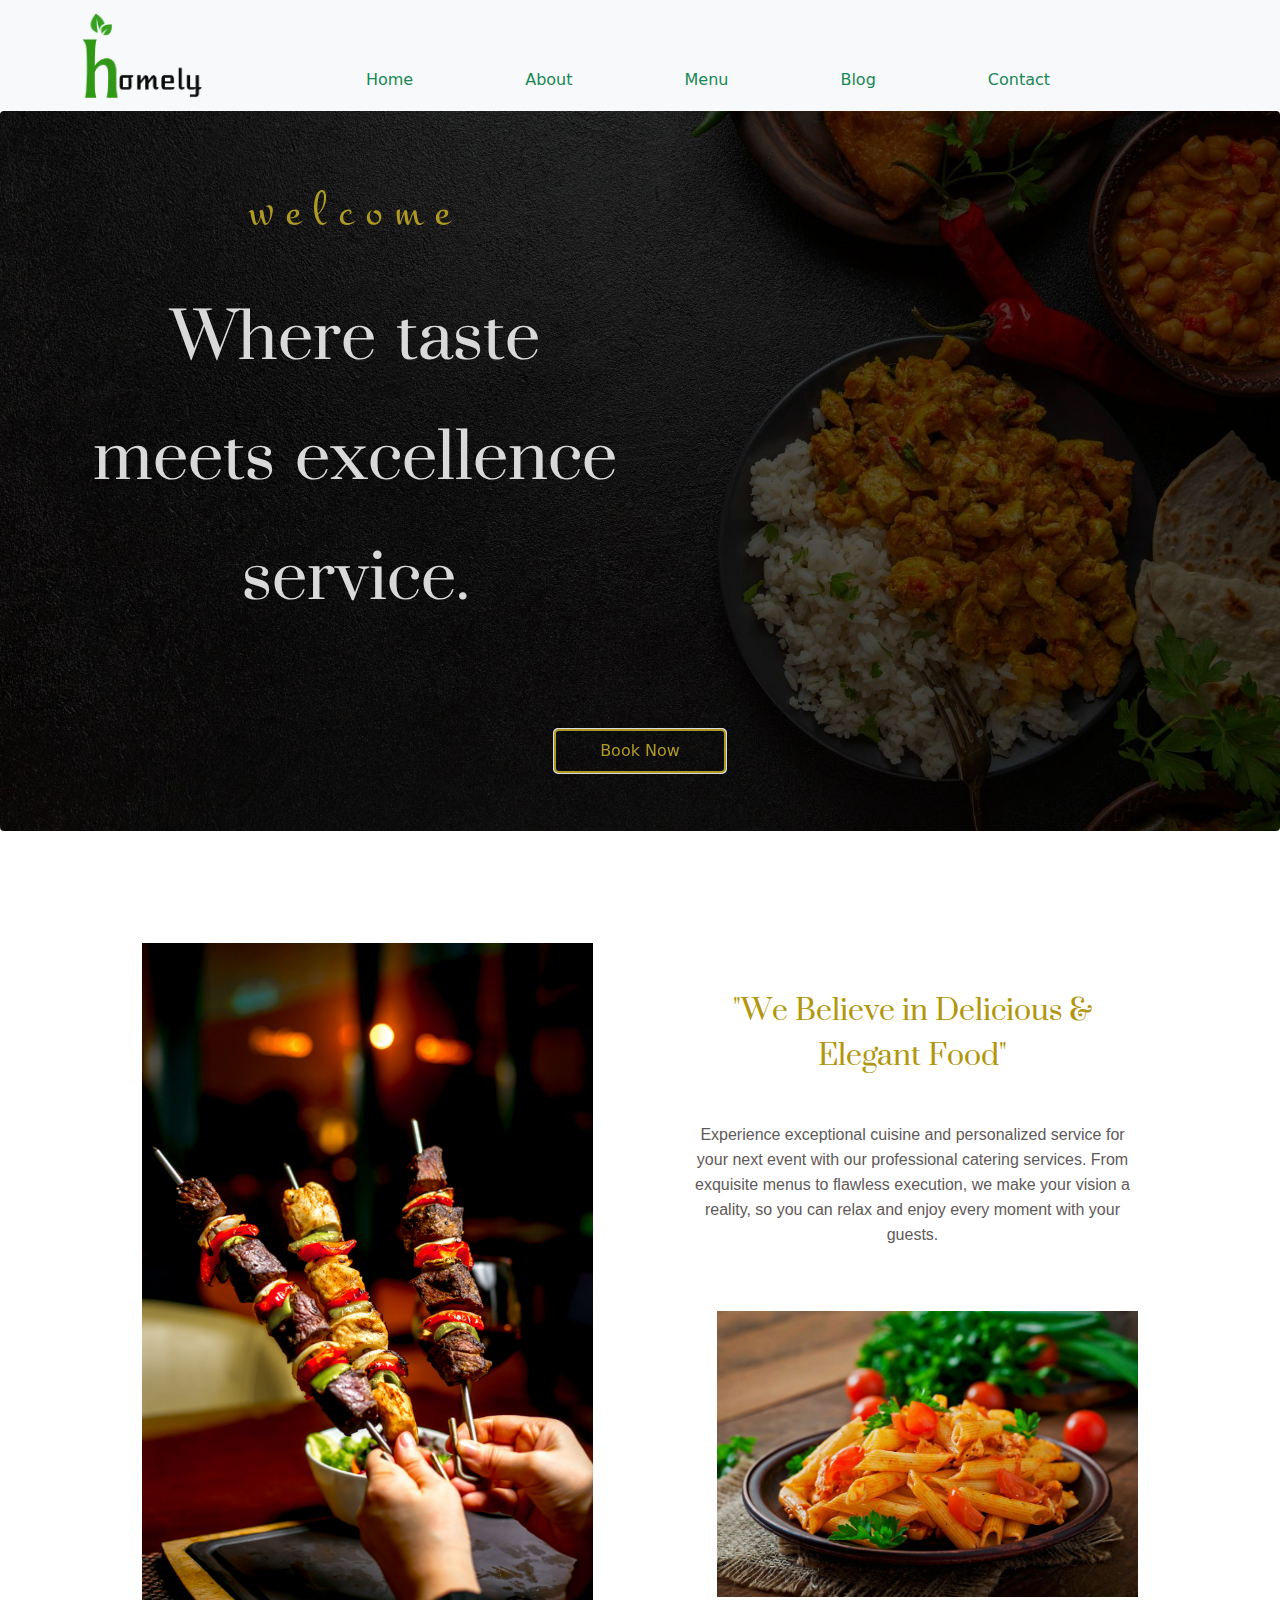
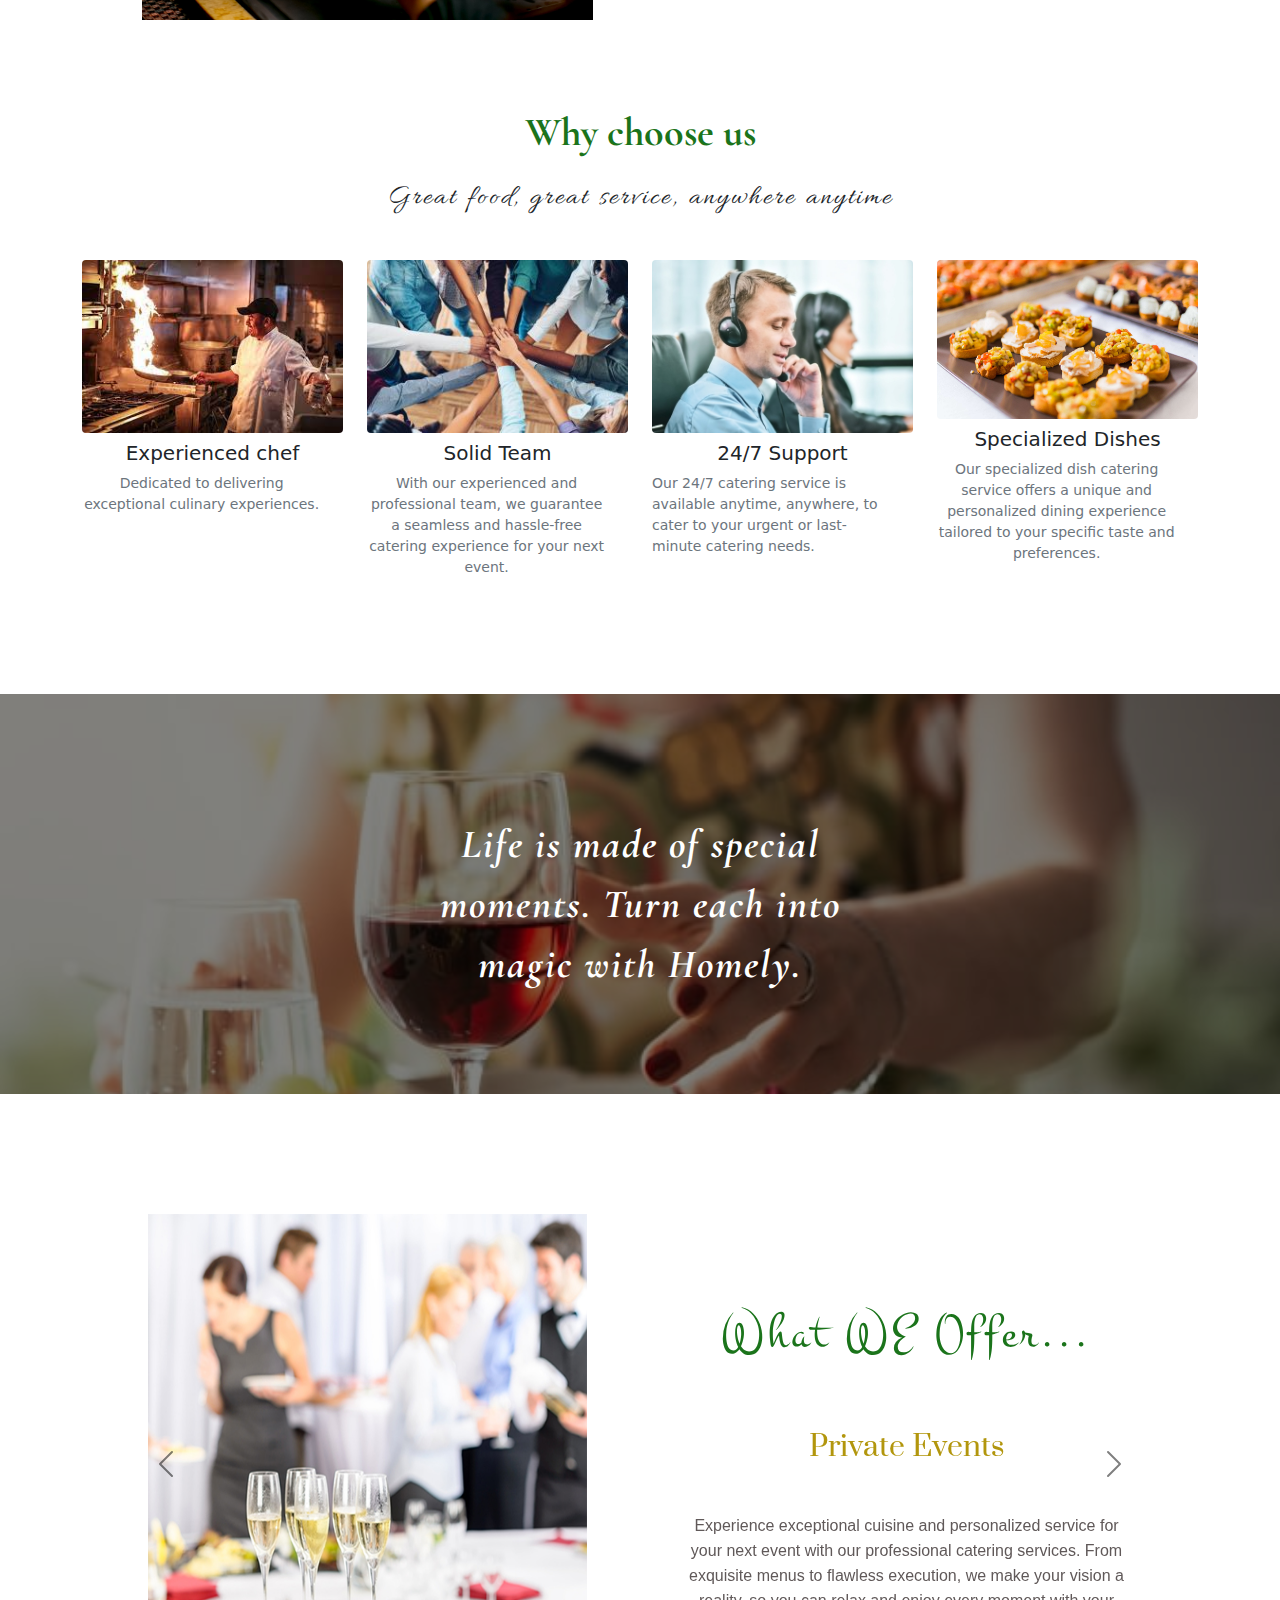
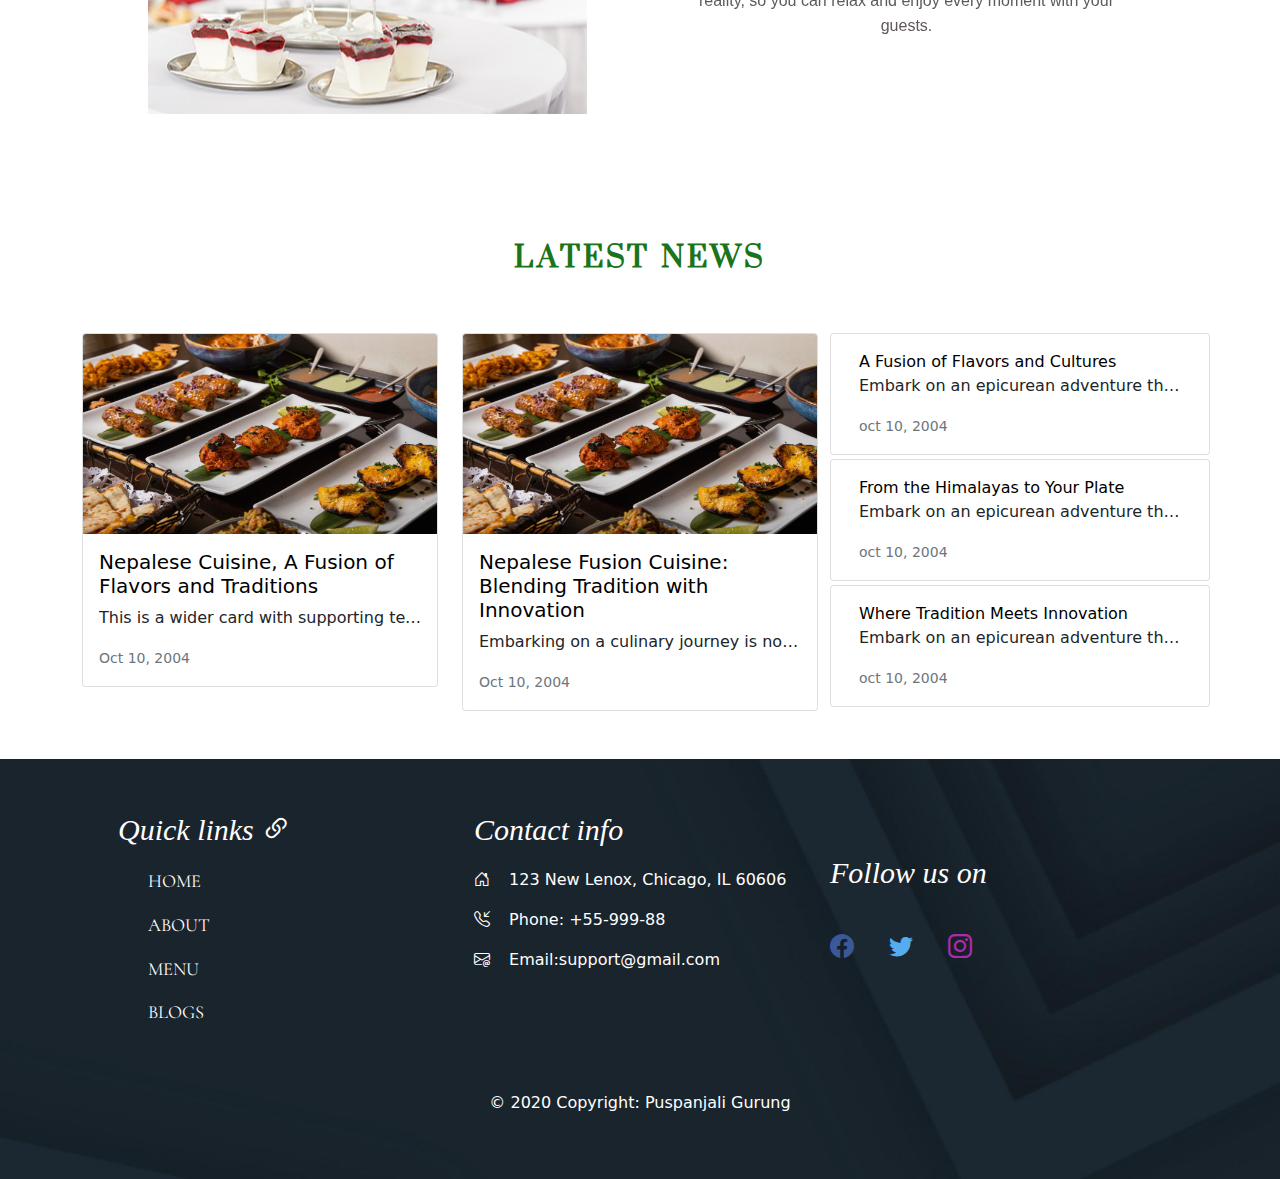
<file: index.html>
<!doctype html>
<html lang="en">

<head>
  <meta charset="utf-8">
  <meta name="viewport" content="width=device-width, initial-scale=1">
  <link rel="stylesheet" href="bootstrap/css/bootstrap.css">
  <link rel="stylesheet" href="https://cdn.jsdelivr.net/npm/bootstrap-icons@1.10.3/font/bootstrap-icons.css">
  <link rel="preconnect" href="https://fonts.googleapis.com">
  <link
    href="https://fonts.googleapis.com/css2?family=Allura&family=Cormorant+Garamond:ital,wght@0,700;1,700&display=swap"
    rel="stylesheet">
  <link href="https://fonts.googleapis.com/css2?family=Satisfy&display=swap" rel="stylesheet">

  <link rel="stylesheet" href="style.css" type="text/css">

  <title>Project cat</title>
</head>

<body>
  <!-- navbra start -->
  <nav class="navbar navbar-light bg-light sticky-top navbar-expand-lg justify-content-center">
    <div class="container ">
      <a class="navbar-brand" href="#">
        <img src="img\logo.png" alt="" width="120">
      </a>
      <button class="navbar-toggler" type="button" data-bs-toggle="collapse" data-bs-target="#navcontent"
        aria-controls="navbarSupportedContent" aria-expanded="false" aria-label="Toggle navigation">
        <span class="navbar-toggler-icon"></span>
      </button>
      <div class="collapse navbar-collapse  justify-content-center mt-5" id="navcontent">
        <ul class="navbar-nav">
          <li class="nav-item px-5 ">
            <a class="nav-link active text-success" aria-current="page" href="index.html">Home</a>
          </li>
          <li class="nav-item px-5">
            <a class="nav-link text-success" href="about.html">About</a>
          </li>
          <li class="nav-item px-5">
            <a class="nav-link text-success" href="menu.html">Menu</a>
          </li>
          <li class="nav-item px-5">
            <a class="nav-link text-success" href="blog.html">Blog</a>
          </li>
          <li class="nav-item px-5">
            <a class="nav-link text-success" href="#">Contact</a>
          </li>
        </ul>
      </div>
    </div>
  </nav>
  <!-- navbar end -->

  <div class="bg-image p-5 text-center shadow-1-strong rounded mb-3 text-white" style="background-image: url('./img/indexbg.jpeg');height: 80vh;width:100%;
  background-repeat:no-repeat;background-position: center;background-size: cover;filter: brightness(85%);background-attachment: fixed;
">
    <div class="container">
      <div class="row index-bg pt-3  ">
        <div class="col-md-6 ">
          welcome
        </div>
      </div>
      <div class="row sub-index-bg mt-4  ">
        <div class="col-md-6 col-sm-12 ">
          Where taste meets excellence service.
        </div>
      </div>
      <div class="row button  ">
        <div class="col ">
          <a class="btn button index-bnt " href="#" role="button">Book Now</a>
        </div>
      </div>
    </div>
  </div>

  <br>
  <br>

  <div class="container py-4">
    <div class="row justify-content-center align-items-center  py-4  text-center">
      <img class=" col-md-5 img-fluid " src="img/index5.jpg" alt="cakeimg">

      <div class="col-md-5 cake-pads ">
        <p class="cake-title">"We Believe in Delicious & Elegant Food"</p>
        <p class="cake-sub-title">Experience exceptional cuisine and personalized service for your next event with our
          professional catering services.
          From exquisite menus to flawless execution, we make your vision a reality,
          so you can relax and enjoy every moment with your guests.</p>
        <img class=" col-md-5 pt-5  img-fluid index4" src="img/index4.jpeg" alt="cakeimg">
      </div>

    </div>
  </div>

  <!-- whychooseus -->
  <section class="whychooseus">
    <div class="whychoose mb-5 ">
      <p class=" fs-1 pt-4 fw-bolder "
        style="font-family:'Cormorant Garamond', serif; text-align: center;  color:rgb(27, 116, 27); ">
        Why choose us
      </p>
      <p class="fs-3 mt-3 " style="text-align: center; font-family: allura;letter-spacing: 2px; word-spacing: 2px;">
        Great food, great service, anywhere anytime</p>
    </div>

    <br>

    <div class="container justify-content-between  " style="margin-bottom: 100px;">
      <div class="row ">

        <div class=" col-lg-3 col-md-6 col-sm-6 col-6 ">
          <figure class="figure ">
            <img src="img\download (1).jpg" class="figure-img img-fluid rounded" alt="...">
            <h5 class="card-title text-center">Experienced chef</h5>
            <figcaption class="figure-caption col-11 text-center">Dedicated to delivering exceptional culinary
              experiences.</figcaption>
          </figure>
        </div>

        <div class="col-lg-3 col-md-6 col-sm-6 col-6   ">
          <figure class="figure">
            <img src="img\Teamwork.jpg" class="figure-img img-fluid rounded" alt="...">
            <h5 class="card-title text-center">Solid Team</h5>
            <figcaption class="figure-caption col-11 text-center">With our experienced and professional team, we
              guarantee a seamless and hassle-free catering experience for your next event.</figcaption>
          </figure>
        </div>

        <div class="col-lg-3 col-md-6 col-sm-6 col-6  ">
          <figure class="figure">
            <img src="img\RbIlBvL.jpg" class="figure-img img-fluid rounded" alt="...">
            <h5 class="card-title text-center">24/7 Support</h5>
            <figcaption class="figure-caption col-11">Our 24/7 catering service is available anytime, anywhere, to cater
              to your urgent or last-minute catering needs.</figcaption>

          </figure>
        </div>

        <div class="col-lg-3 col-md-6 col-sm-6 col-6  ">
          <figure class="figure">
            <img src="img\service-4.jpg" class="figure-img img-fluid rounded" alt="...">
            <h5 class="card-title text-center"> Specialized Dishes</h5>
            <figcaption class="figure-caption col-11 text-center">Our specialized dish catering service offers a unique
              and personalized dining experience tailored to your specific taste and preferences.</figcaption>
          </figure>
        </div>



      </div>
  </section>

  <!-- quote -->
  <section class=" quote1background ">
    <br>
    <div class="container  text-center  d-flex justify-content-center ">
      <div class=" row mt-5 pt-5 col-lg-5 col-md-6 fs-1 fw-bolder quote1">
        <P>
          Life is made of special moments. Turn each into magic with Homely.
        </P>
      </div>
    </div>
  </section>
  <br>
  <br>
  <!-- quoteend -->

  <br>
  <div class="container">
    <div id="carouselExampleFade" class="carousel slide carousel-fade" data-bs-ride="carousel">

      <div class="carousel-inner">

        <div class="carousel-item active">
          <div class="row justify-content-center align-items-center  py-5  text-center">
            <img class="col-md-5   img-fluid  service-img" src="img/img.jpg" alt="cakeimg">
            <div class="col-md-5 cake-pads ">
              <h1 class="text-center ourservicesize">What WE Offer...</h1>
              <p class="cake-title">Private Events</p>
              <p class="cake-sub-title">Experience exceptional cuisine and personalized service for your next event with
                our professional catering
                services. From exquisite menus to flawless execution, we make your vision a reality,
                so you can relax and enjoy every moment with your guests.</p>
            </div>
          </div>
        </div>

        <div class="carousel-item">
          <div class="row justify-content-center align-items-center  py-5  text-center">
            <img class="col-md-5   img-fluid service-img" src="img\cake.jpg" alt="cakeimg">
            <div class="col-md-5 cake-pads ">
              <h1 class="text-center ourservicesize">What WE Offer...</h1>
              <p class="cake-title">Social Events</p>
              <p class="cake-sub-title"> Experience exceptional cuisine and personalized service for your next event
                with our professional catering
                services. From exquisite menus to flawless execution, we make your vision a reality,
                so you can relax and enjoy every moment with your guests.</p>
            </div>
          </div>
        </div>

        <div class="carousel-item">
          <div class="row justify-content-center align-items-center  py-5  text-center">
            <img class="col-md-5   img-fluid  service-img" src="img/h1-img-2.jpg" alt="cakeimg">
            <div class="col-md-5 cake-pads ">
              <h1 class="text-center ourservicesize">What WE Offer...</h1>
              <p class="cake-title"> Corporate Parties</p>
              <p class="cake-sub-title">Experience exceptional cuisine and personalized service for your next event with
                our professional catering
                services. From exquisite menus to flawless execution, we make your vision a reality,
                so you can relax and enjoy every moment with your guests.</p>
            </div>
          </div>
        </div>

      </div>
      <button class="carousel-control-prev" type="button" data-bs-target="#carouselExampleFade" data-bs-slide="prev">
        <span class="carousel-control-prev-icon" aria-hidden="true"></span>
      </button>
      <button class="carousel-control-next" type="button" data-bs-target="#carouselExampleFade" data-bs-slide="next">
        <span class="carousel-control-next-icon" aria-hidden="true"></span>
      </button>
    </div>
  </div>
  <!-- latestnews -->
  <div class="container py-4">
    <h2 class="text-center py-5 news-text">LATEST NEWS</h2>
    <div class="row ">

      <div class="col-md-4">
        <div class="card mb-3">
          <img src="img\index3.jpeg" class="card-img-top latestnews-img" alt="img">
          <div class="card-body">
            <h5><a class="card-title news-link">Nepalese Cuisine, A Fusion of Flavors and Traditions</a></h5>
            <p class="card-text dot-effect">This is a wider card with supporting text below as a natural lead-in to
              additional content. This content is a little bit longer.</p>
            <p class="card-text"><small class="text-muted">Oct 10, 2004</small></p>
          </div>
        </div>
      </div>

      <div class="col-md-4">
        <div class="card mb-3">
          <img src="img\index3.jpeg" class="card-img-top latestnews-img" alt="img">
          <div class="card-body">
            <h5><a class="card-title news-link">Nepalese Fusion Cuisine: Blending Tradition with Innovation</a></h5>
            <p class="card-text dot-effect">Embarking on a culinary journey is not just about satisfying your taste buds
              it's about immersing yourself in the rich tapestry of cultures, traditions, and flavors that our world has
              to offer.</p>
            <p class="card-text"><small class="text-muted">Oct 10, 2004</small></p>
          </div>
        </div>
      </div>

      <div class="col-md-4">

        <div class="row">
          <div class="card mb-1 ">
            <div class="card-body">
              <a class="card-title news-link">A Fusion of Flavors and Cultures</a>
              <p class="card-text dot-effect">Embark on an epicurean adventure through the iconic cities of Europe with
                our continental cuisine catering service. From the elegant cafes of Paris to the charming beer gardens
                of Prague, we bring the flavors of the continent straight to your table. </p>
              <p class="card-text"><small class="text-muted">oct 10, 2004</small></p>
            </div>
          </div>
        </div>

        <div class="row ">
          <div class="card mb-1">
            <div class="card-body">
              <a class="card-title news-link">From the Himalayas to Your Plate</a>
              <p class="card-text dot-effect">Embark on an epicurean adventure through the iconic cities of Europe with
                our continental cuisine catering service. From the elegant cafes of Paris to the charming beer gardens
                of Prague, we bring the flavors of the continent straight to your table. </p>
              <p class="card-text"><small class="text-muted">oct 10, 2004</small></p>
            </div>
          </div>
        </div>

        <div class="row ">
          <div class="card mb-1 ">
            <div class="card-body">
              <a class="card-title news-link" href="#">Where Tradition Meets Innovation</a>
              <p class="card-text dot-effect">Embark on an epicurean adventure through the iconic cities of Europe with
                our continental cuisine catering service. From the elegant cafes of Paris to the charming beer gardens
                of Prague, we bring the flavors of the continent straight to your table. </p>
              <p class="card-text"><small class="text-muted">oct 10, 2004</small></p>
            </div>
          </div>
        </div>


      </div>
    </div>
  </div>
  <!-- latestnewsend -->
  <!-- footerstart -->
  <footer>
    <section id="tuned">
      <div class="container mt-2  p-5 justify-content-evenly">
        <div class="row">
          
          <div class="col-lg-4 ">
            <p class="footer-maintext">Quick links <i class="bi bi-link-45deg"></i> </p>
        <div>
           <P class="quick-links"> <a href="index.html">HOME</a> </P>
           <P class="quick-links"> <a href="index.html">ABOUT</a></P>
           <P class="quick-links"> <a href="index.html">MENU</a> </P>
            <P class="quick-links"> <a href="index.html">BLOGS</a></P>
            </div>
          </div>

          <div class="col-lg-4">
            <p class=" footer-maintext ">Contact info</p>
            <p class="footertext">
              <i class="bi bi-house-door" style="font-size: 1em;padding-right: 14px; color: white;"></i> 123 New Lenox, Chicago, IL
              60606
            </p>
            <p class="footertext">
              <i class="bi bi-telephone-inbound " style="font-size: 1em;padding-right: 14px;  color: white;"></i> Phone: +55-999-88
            </p>
            <p class="footertext">
              <i class="bi bi-envelope-at" style="font-size: 1em;padding-right: 14px;  color: white;"></i> Email:support@gmail.com
            </p>
          </div>


            <div class="mt-5 col-lg-4">
              <h3 class="footer-maintext">Follow us on</h3>
              <div style="word-spacing: 30px; margin-bottom: -15px; padding-top: 30px;">
              <a style="color: #3b5998; font-size: 1.5em;" href="#" type="button"><i class="bi bi-facebook "></i></a>
              <a style="color: #55acee; font-size: 1.5em;" href="#" type="button"><i class="bi bi-twitter "></i></a>
              <a style="color:#ac2bac; font-size: 1.5em;" href="#" type="button"><i class="bi bi-instagram "></i></a>
            </div>
            </div>

        <div class="  text-center footertext ">
          <p class="mt-5"> © 2020 Copyright: Puspanjali Gurung </p>
        </div>

        </div>
      </div>
    </section>
  </footer>
  <!-- footerend -->


  <script src="bootstrap/js/bootstrap.js"></script>

</body>

</html>
</file>
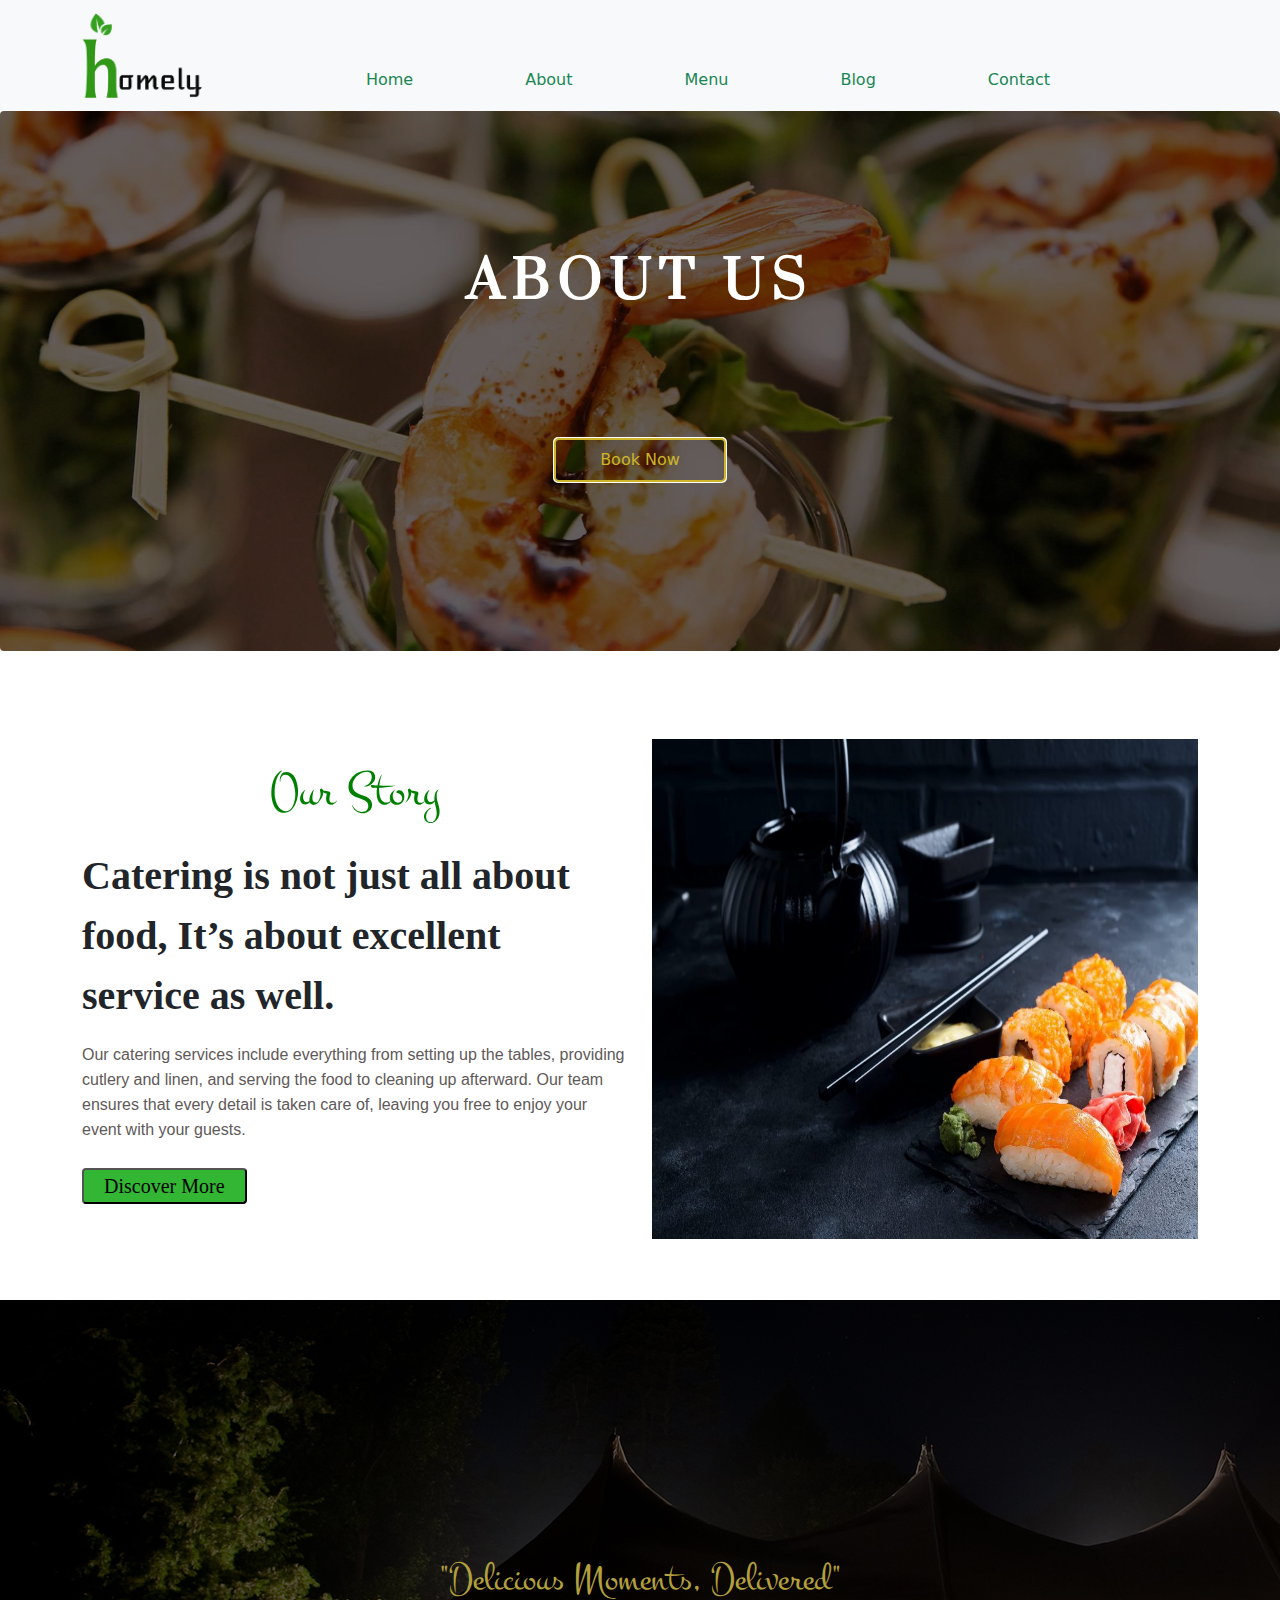
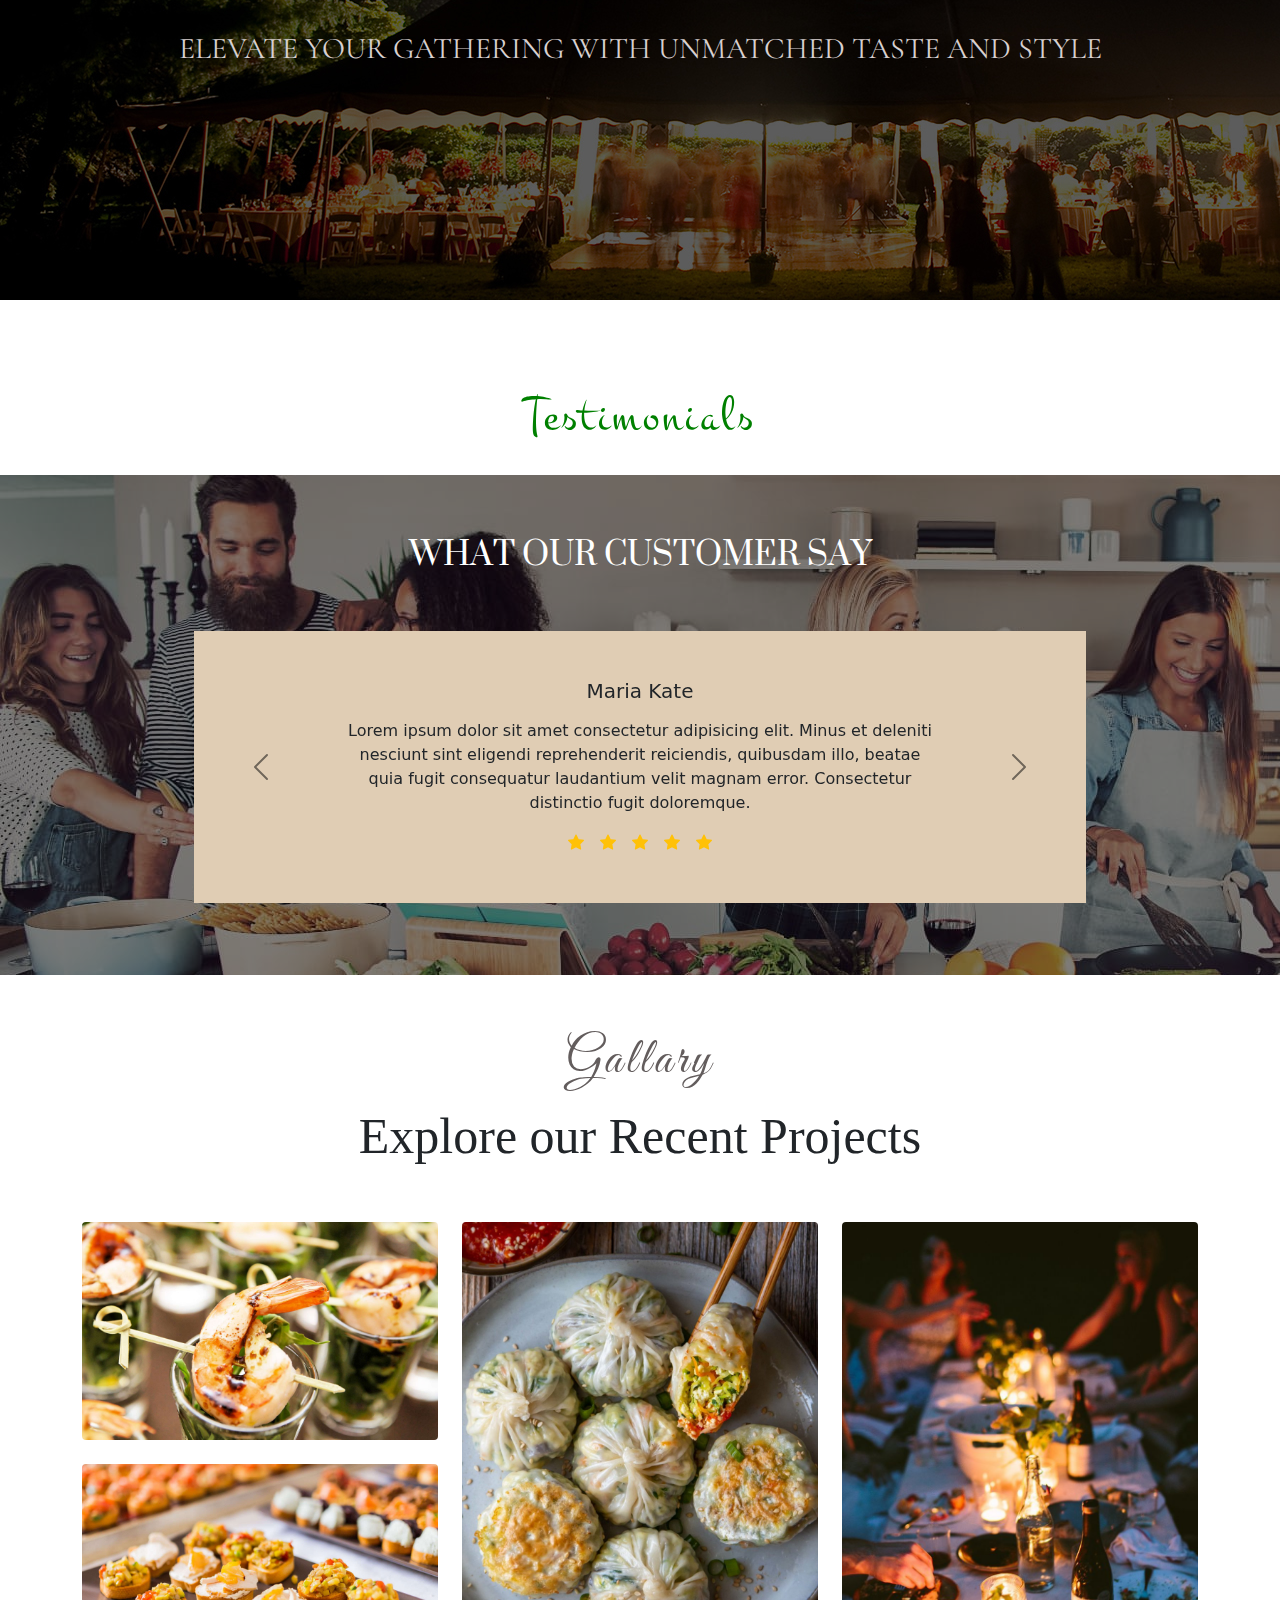
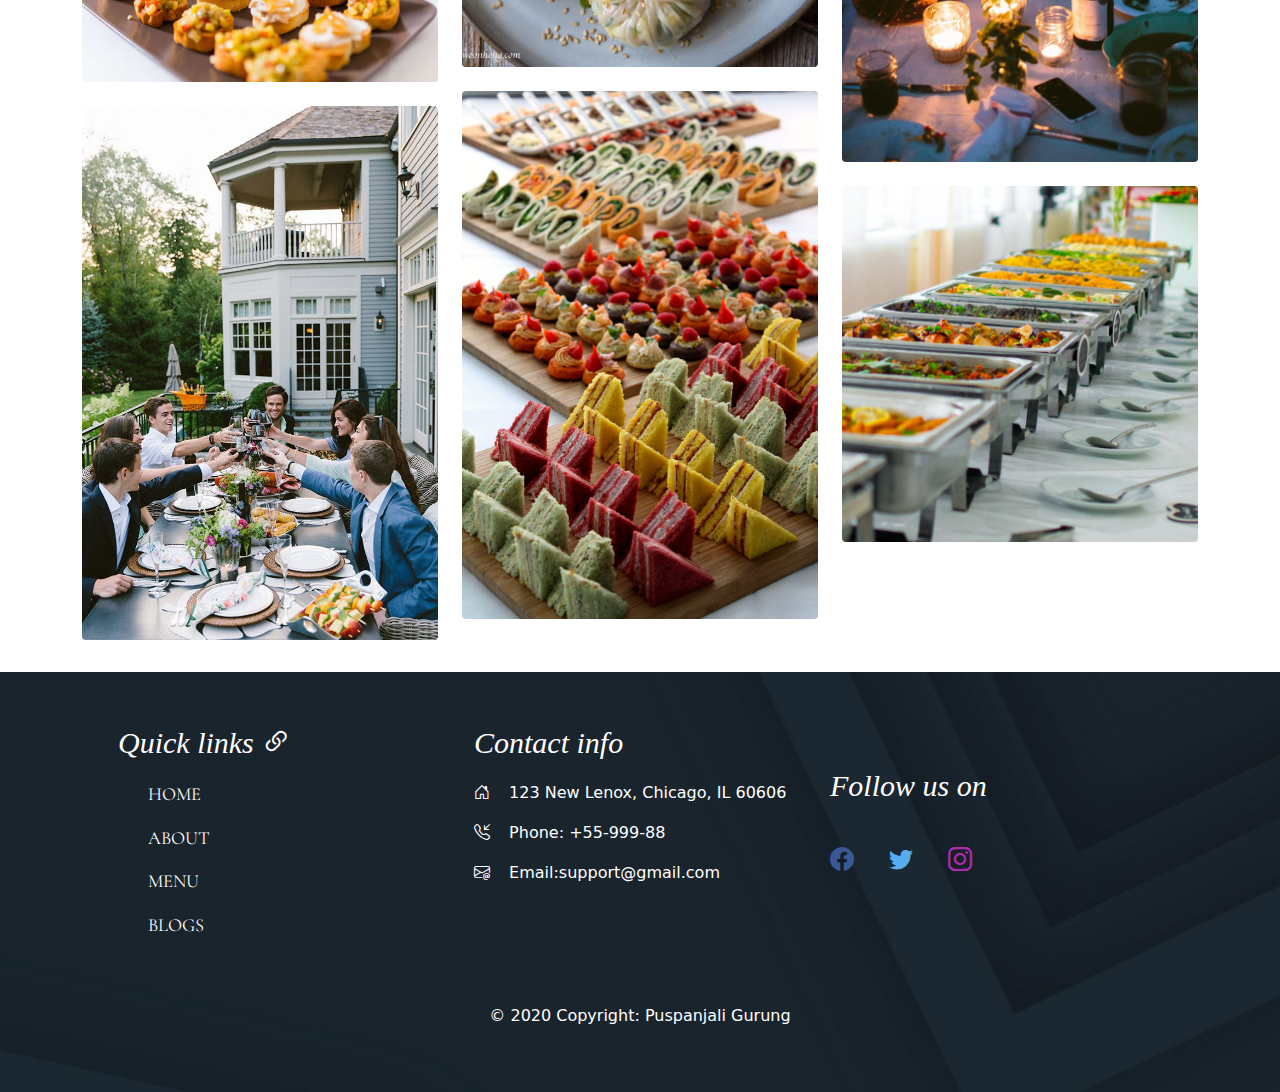
<file: about.html>
<!doctype html>
<html lang="en">

<head>
  <meta charset="utf-8">
  <meta name="viewport" content="width=device-width, initial-scale=1">
  <link rel="stylesheet" href="bootstrap/css/bootstrap.css">
  <link rel="stylesheet" href="https://cdn.jsdelivr.net/npm/bootstrap-icons@1.10.3/font/bootstrap-icons.css">
  <link rel="preconnect" href="https://fonts.googleapis.com">
  <link
    href="https://fonts.googleapis.com/css2?family=Allura&family=Cormorant+Garamond:ital,wght@0,700;1,700&display=swap"
    rel="stylesheet">
  <link href="https://fonts.googleapis.com/css2?family=Satisfy&display=swap" rel="stylesheet">

  <link rel="stylesheet" href="style.css" type="text/css">

  <title>Project cat</title>
</head>

<body>
  <!-- navbra start -->
  <nav class="navbar navbar-light bg-light sticky-top navbar-expand-lg justify-content-center">
    <div class="container ">
      <a class="navbar-brand" href="#">
        <img src="img\logo.png" alt="" width="120">
      </a>
      <button class="navbar-toggler" type="button" data-bs-toggle="collapse" data-bs-target="#navcontent"
        aria-controls="navbarSupportedContent" aria-expanded="false" aria-label="Toggle navigation">
        <span class="navbar-toggler-icon"></span>
      </button>
      <div class="collapse navbar-collapse  justify-content-center mt-5" id="navcontent">
        <ul class="navbar-nav">
          <li class="nav-item px-5 ">
            <a class="nav-link active text-success" aria-current="page" href="index.html">Home</a>
          </li>
          <li class="nav-item px-5">
            <a class="nav-link text-success" href="about.html">About</a>
          </li>
          <li class="nav-item px-5">
            <a class="nav-link text-success" href="menu.html">Menu</a>
          </li>
          <li class="nav-item px-5">
            <a class="nav-link text-success" href="blog.html">Blog</a>
          </li>
          <li class="nav-item px-5">
            <a class="nav-link text-success" href="#">Contact</a>
          </li>
        </ul>
      </div>
    </div>
  </nav>
  <!-- navbar end -->
  <div class="bg-image p-5 text-center shadow-1-strong rounded mb-3  " style=" background-image: url('./img/service-5.jpg');height: 60vh;width:100%;
  background-repeat:no-repeat;background-position: center center;background-size: cover;
  background-color: rgb(99, 93, 93);
background-blend-mode: multiply;
">
    <div class="container">
      <div class="row d-flex align-items-start flex-column">
        <div class=" col-md-12  ">
          <p
            style="  font-family: 'Suranna', serif; letter-spacing:8px; margin-top: 70px;  color:white; font-weight: bold;font-size: 65px;">
            ABOUT US
          </p>

        </div>
      </div>

      <div class="row button  ">
        <div class="col ">
          <a class="btn button index-bnt " href="#" role="button">Book Now</a>
        </div>
      </div>
    </div>
  </div>
  <br>
  <br>
  <br>

  <div class="container">
    <div class="row">

      <div class="col-md-6">

        <p class=" pt-3 text-center" style="color: green;
font-size: 50px;
font-family: 'Montez', cursive;">
          Our Story
        </p>

        <div class="row">
          <p style="font-family: 'cormorant Garmond',serif ; font-weight: bold; font-size: 40px;">
            Catering is not just all about food, It’s about excellent service as well.
        </div>

        <div class="row">
          <p class="cake-sub-title">
            Our catering services include everything from setting up the tables, providing cutlery and linen, and
            serving the food to cleaning up afterward. Our team ensures that every detail is taken care of, leaving you
            free to enjoy your event with your guests.
          </p>
        </div>

        <div>
          <button type="button" class=" discoverbutton mb-5">Discover More</button>
        </div>

      </div>

      <div class="col-md-6 ">
        <img class="img-fluid " src="about.jpg" alt="img" style="height: 500px;">
      </div>

    </div>
  </div>
  <!-- quote -->
  <div class=" mt-5 imageabout ">
    <div class=" row text-center  d-flex justify-content-center ">
      <div class="col-md-9 imagetext">
        "Delicious Moments, Delivered"
      </div>
      <div class="col-md-9 pt-3 sub-imagetext text-uppercase">
        Elevate Your Gathering with Unmatched Taste and Style
      </div>
    </div>
  </div>

  <!-- quote -->

  <div class="testimonial0  text-center">Testimonials</div>
  <div class="testimonial ">
    <div class="container ">
      <!-- Carousel wrapper -->
      <div class="py-5 text-center testimonial1 ">
        WHAT OUR CUSTOMER SAY
      </div>
      <div id="carouselExampleControls" class="carousel slide text-center testimonial2 carousel-dark "
        data-bs-ride="carousel">
        <div class="carousel-inner">
          <div class="carousel-item active py-5">
            <div class="row d-flex justify-content-center">
              <div class="col-lg-8">
                <h5 class="mb-3">Maria Kate</h5>

                <i class="fas fa-quote-left pt-2"></i>
                Lorem ipsum dolor sit amet consectetur adipisicing elit. Minus et deleniti
                nesciunt sint eligendi reprehenderit reiciendis, quibusdam illo, beatae quia
                fugit consequatur laudantium velit magnam error. Consectetur distinctio fugit
                doloremque.
                </p>
              </div>
            </div>
            <ul class="list-unstyled d-flex justify-content-center  text-warning mb-0">
              <li><i class="bi bi-star-fill  bi-mds px-2"></i></li>
              <li><i class="bi bi-star-fill  bi-mds  px-2"></i></li>
              <li><i class="bi bi-star-fill  bi-mds  px-2"></i></li>
              <li><i class="bi bi-star-fill  bi-mds  px-2"></i></li>
              <li><i class="bi bi-star-fill  bi-mds  px-2"></i></li>
            </ul>
          </div>
          <div class="carousel-item py-5">
            <div class="row d-flex justify-content-center">
              <div class="col-lg-8">
                <h5 class="mb-3">Maria Kate</h5>

                <i class="fas fa-quote-left pt-2"></i>
                Lorem ipsum dolor sit amet consectetur adipisicing elit. Minus et deleniti
                nesciunt sint eligendi reprehenderit reiciendis, quibusdam illo, beatae quia
                fugit consequatur laudantium velit magnam error. Consectetur distinctio fugit
                doloremque.
                </p>
              </div>
            </div>
            <ul class="list-unstyled d-flex justify-content-center text-warning mb-0">
              <li><i class="bi bi-star-fill  bi-mds px-2"></i></li>
              <li><i class="bi bi-star-fill  bi-mds  px-2"></i></li>
              <li><i class="bi bi-star-fill  bi-mds  px-2"></i></li>
              <li><i class="bi bi-star-fill  bi-mds  px-2"></i></li>
              <li><i class="bi bi-star-fill  bi-mds  px-2"></i></li>
            </ul>
          </div>
          <div class="carousel-item py-5">
            <div class="row d-flex justify-content-center">
              <div class="col-lg-8">
                <h5 class="mb-3">Maria Kate</h5>

                <i class="fas fa-quote-left pt-2"></i>
                Lorem ipsum dolor sit amet consectetur adipisicing elit. Minus et deleniti
                nesciunt sint eligendi reprehenderit reiciendis, quibusdam illo, beatae quia
                fugit consequatur laudantium velit magnam error. Consectetur distinctio fugit
                doloremque.
                </p>
              </div>
            </div>
            <ul class="list-unstyled d-flex justify-content-center text-warning mb-0">
              <li><i class="bi bi-star-fill  bi-mds px-2"></i></li>
              <li><i class="bi bi-star-fill  bi-mds  px-2"></i></li>
              <li><i class="bi bi-star-fill  bi-mds  px-2"></i></li>
              <li><i class="bi bi-star-fill  bi-mds  px-2"></i></li>
              <li><i class="bi bi-star-fill  bi-mds  px-2"></i></li>
            </ul>
          </div>
        </div>
        <button class="carousel-control-prev" type="button" data-bs-target="#carouselExampleControls"
          data-bs-slide="prev">
          <span class="carousel-control-prev-icon" aria-hidden="true"></span>
          <span class="visually-hidden">Previous</span>
        </button>
        <button class="carousel-control-next" type="button" data-bs-target="#carouselExampleControls"
          data-bs-slide="next">
          <span class="carousel-control-next-icon" aria-hidden="true"></span>
          <span class="visually-hidden">Next</span>
        </button>
      </div>
      <!-- Carousel wrapper -->
    </div>
  </div>

  <div class="mt-5 mb-5 text-center">
    <p class="gallerysmallfont">Gallary</p>
    <p class="gallaryfont">
      Explore our Recent Projects
    </p>
  </div>
  <!-- gallary -->
  <div class="container ">
    <div class="row mt-5">
      <div class="col-lg-4 col-md-4  col-sm-4 col-4  mb-4 mb-lg-0">
        <a href="img\service-5.jpg">
          <img src="img\service-5.jpg" class="w-100 shadow-1-strong rounded mb-4" alt="gallary6" /></a>

        <a href="img\service-4.jpg"></a>
        <img src="img\service-4.jpg" class="w-100 shadow-1-strong rounded mb-4" alt="gallery5" />
        </a>
        <a href="img\Labor Day Weekend - Classy Girls Wear Pearls.jpg">
          <img src="img\Labor Day Weekend - Classy Girls Wear Pearls.jpg" class="w-100 shadow-1-strong rounded mb-4"
            alt="gallery7" />
        </a>
      </div>

      <div class="col-lg-4 col-md-4  col-sm-4 col-4 mb-4 mb-lg-0">

        <a href="img\Gallary 1.jpg">
          <img src="img\Gallary 1.jpg" class="w-100 shadow-1-strong rounded mb-4" alt="Gallary1" /></a>

        <a href="img\G2.jpg">
          <img src="img\G2.jpg" class="w-100 shadow-1-strong rounded mb-4" alt="gallary2" /></a>

      </div>

      <div class="col-lg-4 col-md-4 col-sm-4 col-4  mb-4 mb-lg-0">

        <a href="img\g3.jpg">
          <img src="img\g3.jpg" class="w-100 shadow-1-strong rounded mb-4" alt="gallary3" /></a>

        <a href="img\g4.jpg">
          <img src="img\g4.jpg" class="w-100 shadow-1-strong rounded mb-4" alt="gallary4" /> </a>
      </div>
    </div>
  </div>
  <!-- gallary -->




  <!-- footerstart -->
  <footer>
    <section id="tuned">
      <div class="container mt-2  p-5 justify-content-evenly">
        <div class="row">
          
          <div class="col-lg-4 ">
            <p class="footer-maintext">Quick links <i class="bi bi-link-45deg"></i> </p>
        <div>
           <P class="quick-links"> <a href="index.html">HOME</a> </P>
           <P class="quick-links"> <a href="index.html">ABOUT</a></P>
           <P class="quick-links"> <a href="index.html">MENU</a> </P>
            <P class="quick-links"> <a href="index.html">BLOGS</a></P>
            </div>
          </div>

          <div class="col-lg-4">
            <p class=" footer-maintext ">Contact info</p>
            <p class="footertext">
              <i class="bi bi-house-door" style="font-size: 1em;padding-right: 14px; color: white;"></i> 123 New Lenox, Chicago, IL
              60606
            </p>
            <p class="footertext">
              <i class="bi bi-telephone-inbound " style="font-size: 1em;padding-right: 14px;  color: white;"></i> Phone: +55-999-88
            </p>
            <p class="footertext">
              <i class="bi bi-envelope-at" style="font-size: 1em;padding-right: 14px;  color: white;"></i> Email:support@gmail.com
            </p>
          </div>


            <div class="mt-5 col-lg-4">
              <h3 class="footer-maintext">Follow us on</h3>
              <div style="word-spacing: 30px; margin-bottom: -15px; padding-top: 30px;">
              <a style="color: #3b5998; font-size: 1.5em;" href="#" type="button"><i class="bi bi-facebook "></i></a>
              <a style="color: #55acee; font-size: 1.5em;" href="#" type="button"><i class="bi bi-twitter "></i></a>
              <a style="color:#ac2bac; font-size: 1.5em;" href="#" type="button"><i class="bi bi-instagram "></i></a>
            </div>
            </div>

        <div class="  text-center footertext ">
          <p class="mt-5"> © 2020 Copyright: Puspanjali Gurung </p>
        </div>

        </div>
      </div>
    </section>
  </footer>
  <!-- footerend -->



  <script src="bootstrap/js/bootstrap.js"></script>
</body>

</html>
</file>
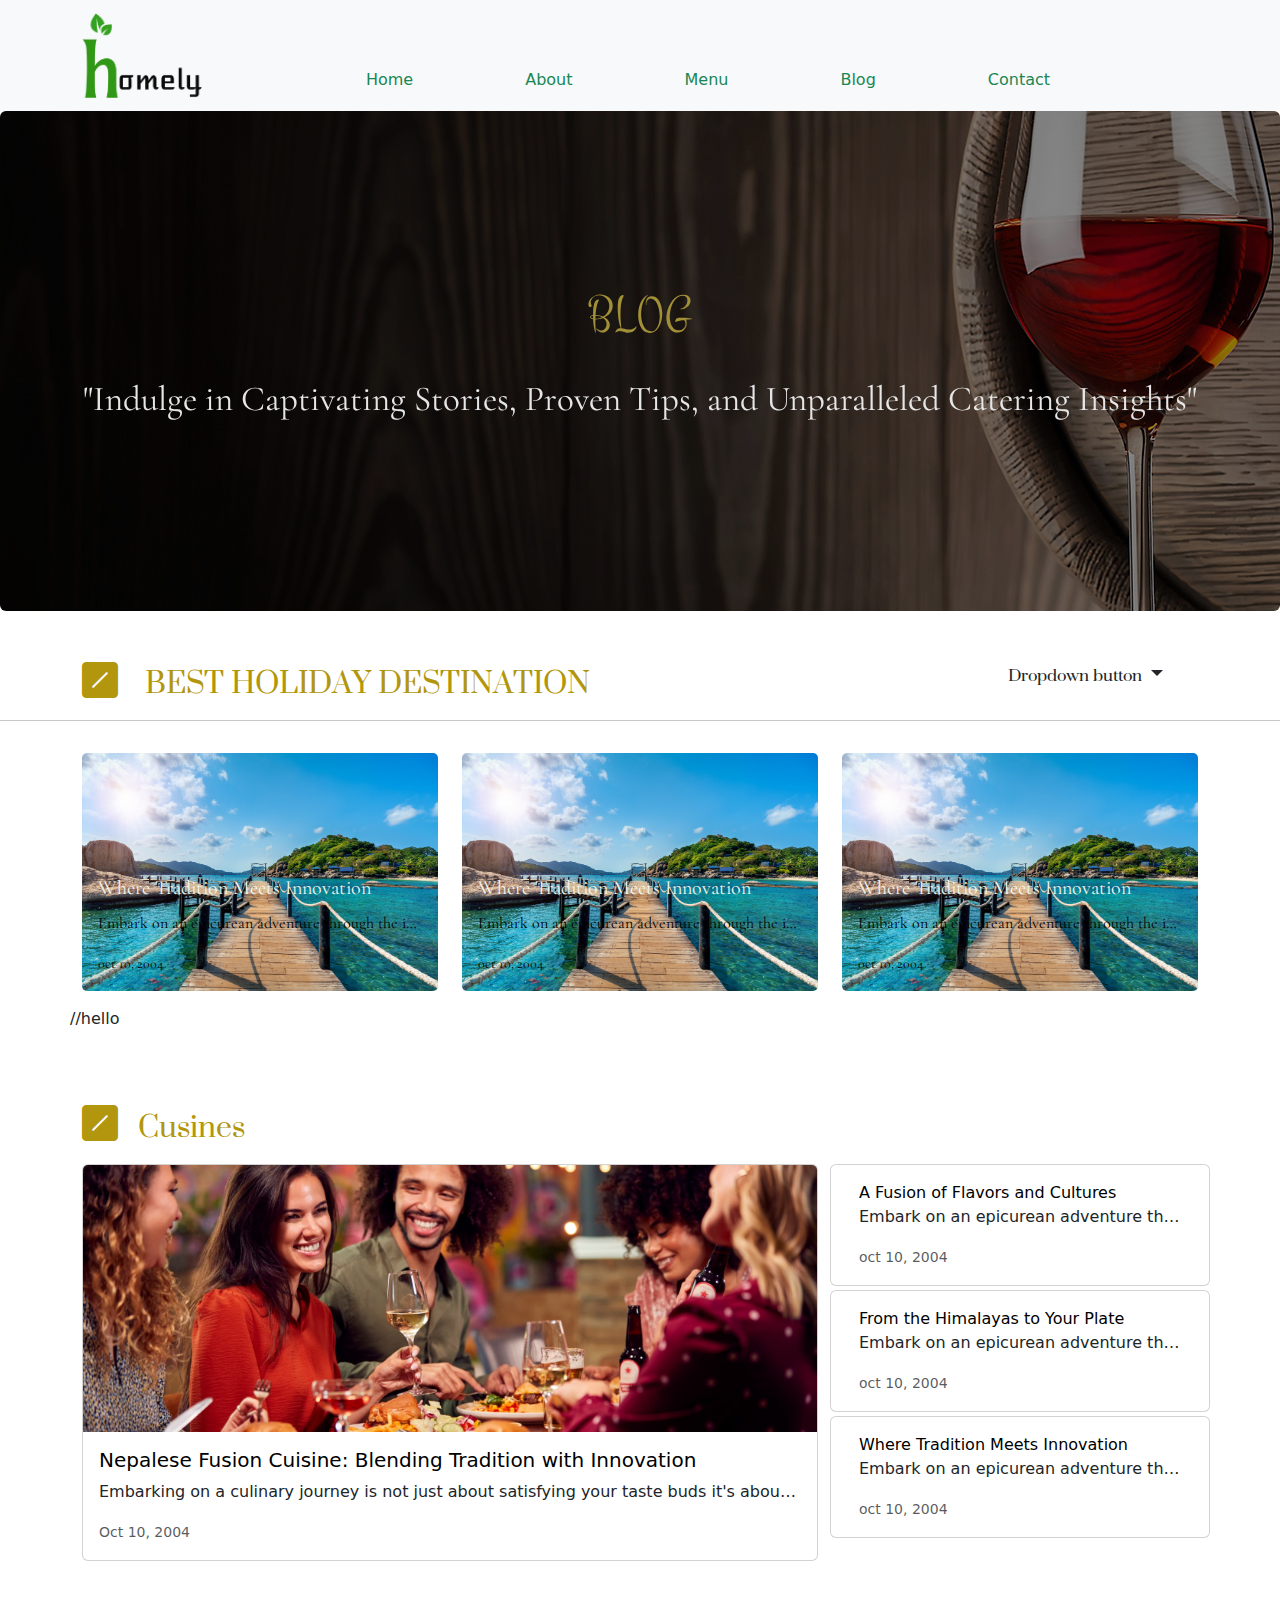
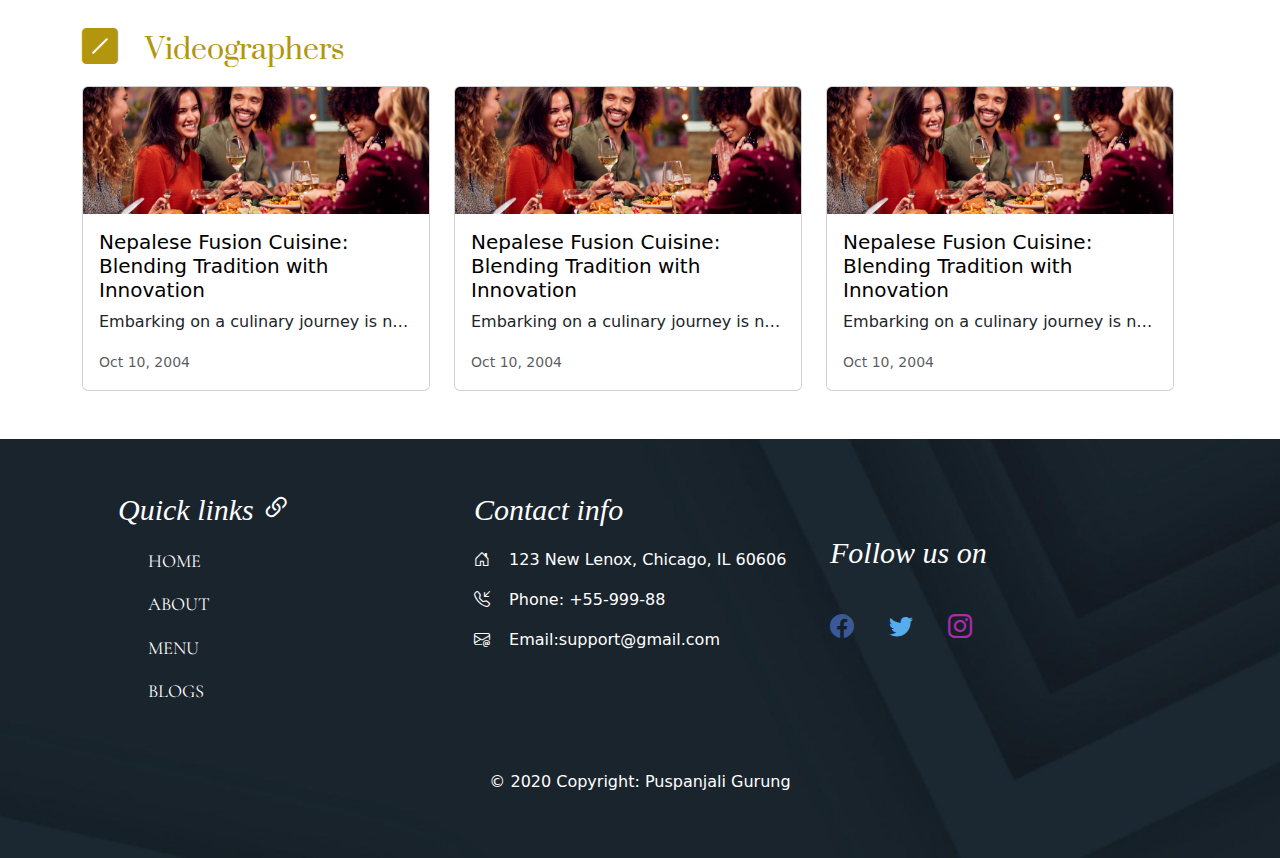
<file: blog.html>
<!doctype html>
<html lang="en">

<head>
  <meta charset="utf-8">
  <meta name="viewport" content="width=device-width, initial-scale=1">
  <link href="https://cdn.jsdelivr.net/npm/bootstrap@5.2.3/dist/css/bootstrap.min.css" rel="stylesheet">
  <script src="https://cdn.jsdelivr.net/npm/bootstrap@5.2.3/dist/js/bootstrap.bundle.min.js"></script>
  <link rel="stylesheet" href="https://cdn.jsdelivr.net/npm/bootstrap-icons@1.10.3/font/bootstrap-icons.css">
  <link rel="preconnect" href="https://fonts.googleapis.com">
  <link
    href="https://fonts.googleapis.com/css2?family=Allura&family=Cormorant+Garamond:ital,wght@0,700;1,700&display=swap"
    rel="stylesheet">
  <link href="https://fonts.googleapis.com/css2?family=Satisfy&display=swap" rel="stylesheet">
  <link rel="stylesheet" href="style.css" type="text/css">
  <title>Project cat</title>
</head>

<body>
  <!-- navbra start -->
  <nav class="navbar navbar-light bg-light sticky-top navbar-expand-lg justify-content-center">
    <div class="container ">
      <a class="navbar-brand" href="#">
        <img src="img\logo.png" alt="" width="120">
      </a>
      <button class="navbar-toggler" type="button" data-bs-toggle="collapse" data-bs-target="#navcontent"
        aria-controls="navbarSupportedContent" aria-expanded="false" aria-label="Toggle navigation">
        <span class="navbar-toggler-icon"></span>
      </button>
      <div class="collapse navbar-collapse  justify-content-center mt-5" id="navcontent">
        <ul class="navbar-nav">
          <li class="nav-item px-5 ">
            <a class="nav-link active text-success" aria-current="page" href="index.html">Home</a>
          </li>
          <li class="nav-item px-5">
            <a class="nav-link text-success" href="about.html">About</a>
          </li>
          <li class="nav-item px-5">
            <a class="nav-link text-success" href="menu.html">Menu</a>
          </li>
          <li class="nav-item px-5">
            <a class="nav-link text-success" href="blog.html">Blog</a>
          </li>
          <li class="nav-item px-5">
            <a class="nav-link text-success" href="#">Contact</a>
          </li>
        </ul>
      </div>
    </div>
  </nav>
  <!-- navbar end -->
  <div class=" shadow-1-strong rounded text-white land-blog">

    <div class="container text-center  ">
      <p class="wine-title">BLOG</p>
      <p class=" sub-wine-title ">"Indulge in Captivating Stories, Proven Tips, and Unparalleled Catering Insights"</p>
    </div>
  </div>

  <div class=" container pt-5">
    <div class="row">
      <div class="col-md-9 blog-title">
        <i class="bi-slash-square-fill" style="padding-right:20px;"></i> BEST HOLIDAY DESTINATION
      </div>
      <div class=" col-md-3 ">
        <button type="button" class="btn dropdown-toggle dropdownbtn " data-bs-toggle="dropdown">
          Dropdown button
        </button>
        <ul class="dropdown-menu">
          <li><a class="dropdown-item" href="#"> Cusines</a></li>
          <li><a class="dropdown-item" href="#blogcarousel"> Holiday Destination</a></li>
          <li><a class="dropdown-item" href="#">Link 3</a></li>
        </ul>
      </div>
    </div>
  </div>
  <hr>
 
  <div class="container mb-5">
    <div class="row " >

      <div class="col-md-4 py-3">
        <div class="card blogcard-style">
          <img src="img\vaccation.jpg" class="card-img img-fluid" style="width:100%;">
          <div class="card-img-overlay d-flex flex-column justify-content-end">
            <a class="card-title" href="#">Where Tradition Meets Innovation</a>
            <p class="card-text dot-effect">Embark on an epicurean adventure through the iconic cities of Europe with
              our continental cuisine catering service. From the elegant cafes of Paris to the charming beer gardens
              of Prague, we bring the flavors of the continent straight to your table. </p>
            <p class="card-text"><small>oct 10, 2004</small></p>
          </div>
        </div>
      </div>

    <div class="col-md-4 py-3">
      <div class="card blogcard-style">
        <img src="img\vaccation.jpg" class="card-img img-fluid" style="width:100%;">
        <div class="card-img-overlay d-flex flex-column justify-content-end">
          <a class="card-title" href="#">Where Tradition Meets Innovation</a>
          <p class="card-text dot-effect">Embark on an epicurean adventure through the iconic cities of Europe with
            our continental cuisine catering service. From the elegant cafes of Paris to the charming beer gardens
            of Prague, we bring the flavors of the continent straight to your table. </p>
          <p class="card-text"><small>oct 10, 2004</small></p>
        </div>
      </div>
    </div>
    <div class="col-md-4 py-3">
      <div class="card blogcard-style">
        <img src="img\vaccation.jpg" class="card-img img-fluid" style="width:100%;">
        <div class="card-img-overlay d-flex flex-column justify-content-end">
          <a class="card-title" href="#">Where Tradition Meets Innovation</a>
          <p class="card-text dot-effect">Embark on an epicurean adventure through the iconic cities of Europe with
            our continental cuisine catering service. From the elegant cafes of Paris to the charming beer gardens
            of Prague, we bring the flavors of the continent straight to your table. </p>
          <p class="card-text"><small>oct 10, 2004</small></p>
        </div>
      </div>
    </div>
//hello 
    </div>
  </div>

  <div class="container py-4">
    <div class="col-md-9 pb-3 blog-title">
      <i class="bi-slash-square-fill" style="padding-right:20px;"></i>Cusines
    </div>
    <div class="row ">

      <div class="col-md-8">
        <div class="card mb-3">
          <img src="img\VNDNVKM-min.jpg" class="card-img-top h-100 latestnews-img" alt="img">
          <div class="card-body">
            <h5><a class="card-title news-link">Nepalese Fusion Cuisine: Blending Tradition with Innovation</a></h5>
            <p class="card-text dot-effect">Embarking on a culinary journey is not just about satisfying your taste buds
              it's about immersing yourself in the rich tapestry of cultures, traditions, and flavors that our world has
              to offer.</p>
            <p class="card-text"><small class="text-muted">Oct 10, 2004</small></p>
          </div>
        </div>
      </div>

      <div class="col-md-4">

        <div class="row">
          <div class="card mb-1 ">
            <div class="card-body">
              <a class="card-title news-link">A Fusion of Flavors and Cultures</a>
              <p class="card-text dot-effect">Embark on an epicurean adventure through the iconic cities of Europe with
                our continental cuisine catering service. From the elegant cafes of Paris to the charming beer gardens
                of Prague, we bring the flavors of the continent straight to your table. </p>
              <p class="card-text"><small class="text-muted">oct 10, 2004</small></p>
            </div>
          </div>
        </div>

        <div class="row ">
          <div class="card mb-1">
            <div class="card-body">
              <a class="card-title news-link">From the Himalayas to Your Plate</a>
              <p class="card-text dot-effect">Embark on an epicurean adventure through the iconic cities of Europe with
                our continental cuisine catering service. From the elegant cafes of Paris to the charming beer gardens
                of Prague, we bring the flavors of the continent straight to your table. </p>
              <p class="card-text"><small class="text-muted">oct 10, 2004</small></p>
            </div>
          </div>
        </div>

        <div class="row ">
          <div class="card mb-1 ">
            <div class="card-body">
              <a class="card-title news-link" href="#">Where Tradition Meets Innovation</a>
              <p class="card-text dot-effect">Embark on an epicurean adventure through the iconic cities of Europe with
                our continental cuisine catering service. From the elegant cafes of Paris to the charming beer gardens
                of Prague, we bring the flavors of the continent straight to your table. </p>
              <p class="card-text"><small class="text-muted">oct 10, 2004</small></p>
            </div>
          </div>
        </div>
      </div>

      <div class="row pt-5">
        <div class="col-md-9 blog-title pb-3">
          <i class="bi-slash-square-fill" style="padding-right:20px;"></i> Videographers
        </div>
        <div class="col-md-4">
          <div class="card mb-3">
            <img src="img\VNDNVKM-min.jpg" class="card-img-top h-100  latestnews-img" alt="img">
            <div class="card-body">
              <h5><a class="card-title news-link">Nepalese Fusion Cuisine: Blending Tradition with Innovation</a></h5>
              <p class="card-text dot-effect">Embarking on a culinary journey is not just about satisfying your taste buds
                it's about immersing yourself in the rich tapestry of cultures, traditions, and flavors that our world has
                to offer.</p>
              <p class="card-text"><small class="text-muted">Oct 10, 2004</small></p>
            </div>
          </div>
        </div>
        <div class="col-md-4">
          <div class="card mb-3">
            <img src="img\VNDNVKM-min.jpg" class="card-img-top h-100  latestnews-img" alt="img">
            <div class="card-body">
              <h5><a class="card-title news-link">Nepalese Fusion Cuisine: Blending Tradition with Innovation</a></h5>
              <p class="card-text dot-effect">Embarking on a culinary journey is not just about satisfying your taste buds
                it's about immersing yourself in the rich tapestry of cultures, traditions, and flavors that our world has
                to offer.</p>
              <p class="card-text"><small class="text-muted">Oct 10, 2004</small></p>
            </div>
          </div>
        </div>
        <div class="col-md-4">
          <div class="card mb-3">
            <img src="img\VNDNVKM-min.jpg" class="card-img-top h-100  latestnews-img" alt="img">
            <div class="card-body">
              <h5><a class="card-title news-link">Nepalese Fusion Cuisine: Blending Tradition with Innovation</a></h5>
              <p class="card-text dot-effect">Embarking on a culinary journey is not just about satisfying your taste buds
                it's about immersing yourself in the rich tapestry of cultures, traditions, and flavors that our world has
                to offer.</p>
              <p class="card-text"><small class="text-muted">Oct 10, 2004</small></p>
            </div>
          </div>
        </div>

       

        </div>
    </div>
  </div>

  <!-- <section id="blogcarousel">
    <div id="carouselExampleDark " class="carousel carousel-dark slide pt-5" data-bs-ride="carousel">
      <div class="carousel-indicators">
        <button type="button" data-bs-target="#carouselExampleDark" data-bs-slide-to="0" class="active"
          aria-current="true" aria-label="Slide 1"></button>
        <button type="button" data-bs-target="#carouselExampleDark" data-bs-slide-to="1" aria-label="Slide 2"></button>
        <button type="button" data-bs-target="#carouselExampleDark" data-bs-slide-to="2" aria-label="Slide 3"></button>
      </div>
      <div class="carousel-inner">
        <div class="carousel-item active" data-bs-interval="10000">
          <img src="img\VNDNVKM-min.jpg" class="d-block w-100 h-75" alt="...">
          <div class="carousel-caption d-none d-md-block">
            <h5>BLOG</h5>
            <p>"Indulge in Captivating Stories, Proven Tips, and Unparalleled Catering Insights"</p>
          </div>
        </div>
        <div class="carousel-item" data-bs-interval="2000">
          <img src="img\wine.jpg" class="d-block w-100 h-75" alt="...">
          <div class="carousel-caption d-none d-md-block">
            <h5>Second slide label</h5>
            <p>Some representative placeholder content for the second slide.</p>
          </div>
        </div>
        <div class="carousel-item">
          <img src="img\nepalimenu.jpg" class="d-block w-100 h-75" alt="...">
          <div class="carousel-caption d-none d-md-block">
            <h5>img\nepalimenu.jpg</h5>
            <p>Some representative placeholder content for the third slide.</p>
          </div>
        </div>
      </div>
      <button class="carousel-control-prev" type="button" data-bs-target="#carouselExampleDark" data-bs-slide="prev">
        <span class="carousel-control-prev-icon" aria-hidden="true"></span>
        <span class="visually-hidden">Previous</span>
      </button>
      <button class="carousel-control-next" type="button" data-bs-target="#carouselExampleDark" data-bs-slide="next">
        <span class="carousel-control-next-icon" aria-hidden="true"></span>
        <span class="visually-hidden">Next</span>
      </button>
    </div>
  </section> -->

  <footer>
    <section id="tuned">
      <div class="container mt-2  p-5 justify-content-evenly">
        <div class="row">
          
          <div class="col-lg-4 ">
            <p class="footer-maintext">Quick links <i class="bi bi-link-45deg"></i> </p>
        <div>
           <P class="quick-links"> <a href="index.html">HOME</a> </P>
           <P class="quick-links"> <a href="index.html">ABOUT</a></P>
           <P class="quick-links"> <a href="index.html">MENU</a> </P>
            <P class="quick-links"> <a href="index.html">BLOGS</a></P>
            </div>
          </div>

          <div class="col-lg-4">
            <p class=" footer-maintext ">Contact info</p>
            <p class="footertext">
              <i class="bi bi-house-door" style="font-size: 1em;padding-right: 14px; color: white;"></i> 123 New Lenox, Chicago, IL
              60606
            </p>
            <p class="footertext">
              <i class="bi bi-telephone-inbound " style="font-size: 1em;padding-right: 14px;  color: white;"></i> Phone: +55-999-88
            </p>
            <p class="footertext">
              <i class="bi bi-envelope-at" style="font-size: 1em;padding-right: 14px;  color: white;"></i> Email:support@gmail.com
            </p>
          </div>


            <div class="mt-5 col-lg-4">
              <h3 class="footer-maintext">Follow us on</h3>
              <div style="word-spacing: 30px; margin-bottom: -15px; padding-top: 30px;">
              <a style="color: #3b5998; font-size: 1.5em;" href="#" type="button"><i class="bi bi-facebook "></i></a>
              <a style="color: #55acee; font-size: 1.5em;" href="#" type="button"><i class="bi bi-twitter "></i></a>
              <a style="color:#ac2bac; font-size: 1.5em;" href="#" type="button"><i class="bi bi-instagram "></i></a>
            </div>
            </div>

        <div class="  text-center footertext ">
          <p class="mt-5"> © 2020 Copyright: Puspanjali Gurung </p>
        </div>

        </div>
      </div>
    </section>
  </footer>
</body>

</html>
</file>
<file: style.css>
@import url('https://fonts.googleapis.com/css2?family=Great+Vibes&display=swap');
@import url('https://fonts.googleapis.com/css2?family=Allura&display=swap');
@import url('https://fonts.googleapis.com/css2?family=Montez&display=swap');
@import url('https://fonts.googleapis.com/css2?family=Suranna&display=swap');

body {
  background-color: white !important;
}

.index-bg {
  font-family: 'Montez', cursive;
  letter-spacing: 0.8rem;
  font-size: 50px;
  color: rgb(205, 180, 41);
}

.sub-index-bg {
  font-family: 'Suranna', serif;
  word-spacing: 5px;
}

@media (max-width:500px) {
  .sub-index-bg {
    font-size: 50px;
  }
}

@media (min-width:500px) {
  .sub-index-bg {
    font-size: 60px;

  }
}

@media (min-width:768px) {
  .sub-index-bg {
    font-size: 65px;
  }
}

@media (min-width:1200px) {
  .sub-index-bg {
    font-size: 80px;
  }
}

.button {
  padding-top: 95px;
}

@media (max-width:868px) {
  .button {
    padding-top: 40px;
  }
}

.index-bnt {
  align-items: center;
  outline: auto;
  color: rgb(205, 180, 41);
  padding: 9px 45px 9px 45px;
  justify-content: center;
}

.index-bnt:hover {
  color: rgb(37, 165, 50);
}

.index4 {
  width: 100%;
  padding-left: 30px;
}

.whychoose {
  margin-bottom: 10px !important;
}

.whychooseus {
  background-color: white;

  margin: 10px 10px;
}

.service-img {
  height: 500px;
  width: 463px;
}

.ourservicesize {
  color: rgb(27, 116, 27);
  font-family: 'Montez', cursive;
  text-align: justify;
  font-size: 50px;
  padding-top: 30px;
  padding-bottom: 30px;
  letter-spacing: 0.2rem;
}

@media only screen and (max-width: 568px) {
  .ourservicesize {
    font-size: 40px;
  }
}

@media only screen and (min-width: 600px) {
  .service1 {
    font-size: 50px;
    color: blueviolet;
  }
}

@media only screen and (max-width: 600px) {
  .service1 {
    font-size: 20px;
    color: rgb(65, 165, 102);
  }
}

.carousel-control-next-icon,
.carousel-control-prev-icon {
  filter: invert(1);
}

.dot-effect {
  white-space: nowrap;
  overflow: hidden;
  text-overflow: ellipsis;
}

.news-text {
  font-family: 'Suranna', serif;
  font-size: 36px;
  font-weight: bold;
  color: rgb(27, 116, 27);
  letter-spacing: 0.2rem;
}

.latestnews-img {
  height: 200px;
}
.news-link {
  text-decoration: none;
  color: #000;
}
.news-link:hover{
  color:green;
}
  /*footer starts */
#tuned {
 background-image: url(./img/dark-geometric-background-with-copy-space.jpg);
 background-repeat: no-repeat;
 background-size: cover;
}
.quick-links{
  padding-left: 30px;
font-size: 1.15rem;
font-family: 'Cormorant Garamond', serif;
}
.quick-links a{
  text-decoration: none;
  color:white
}
.quick-links:hover{
  transform: translate(5px, 3px);
  background-color: yellowgreen;
  width: 110px;
}
.footertext{
  color: white;
}
.footer-maintext{
  font-size: 30px;
  font-family: 'cormorant Garmond',serif;
  font-style: italic;
   color:white;
}
  /*footer ends */
.text-decoration {
  text-decoration: underline;
  text-underline-offset: 5px;
}

@media (max-width: 576px) {
  .menusize>p {
    font-size: 20px;
  }
}

.quote1 {

  font-family: 'Cormorant Garamond', serif;
  font-style: italic;
  letter-spacing: 2px;
}

.quote1background {
  color: white;
  background-image: url('./img/index.jpg');
  background-repeat: no-repeat;
  height: 400px;
  background-size: cover;
  background-color: grey;
  background-blend-mode: multiply;

}

.gallaryfont {
  font-family: 'cormorant Garmond', serif;
  font-size: 50px;

}

.gallerysmallfont {
  font-size: 50px;
  color: rgb(99, 93, 93);
  font-family: 'Great Vibes', cursive;
  margin-bottom: 1px;
  letter-spacing: 0.2rem;
}

.discoverbutton {
  background-color: rgb(51, 182, 51);
  padding-left: 20px;
  padding-right: 20px;
  font-family: 'cormorant Garmond', serif;
  margin-top: 10px;
  font-size: 20px;
  border-radius: 4px;

}

.discoverbutton:hover {
  box-shadow: 0 12px 16px 0 rgba(0, 0, 0, 0.24), 0 17px 50px 0 rgba(0, 0, 0, 0.19);
  transform: translateY(7px);
}

.imageabout {
  background-image: url(./img/bkg-img19.jpg);
  width: 100%;
  height: 600px;
  margin-bottom: 80px;
}

.imagetext {
  padding-top: 250px;
  color: rgb(179, 160, 61);
  font-size: 40px;
  font-family: 'Montez', cursive;
}

.sub-imagetext {
  color: #d8d0d0;
  font-size: 30px;
  font-family: 'Cormorant Garamond', serif;
}

@media (max-width: 575px) {
  .imagetext {
    font-size: 40px;
  }
}

.menubackground {
  background-image: url('./img/About-3.jpg');
  background-color: grey;
  background-blend-mode: multiply;
  width: 100%;
  height: 550px;

}

.menuslogan {
  padding-top: 150px;
}

.subslogan {
  font-size: 40px;
  font-family: 'Montez', cursive;
  margin-bottom: 10px;

}

.sloganmenu {
  font-family: 'Cormorant Garamond', serif;
  letter-spacing: 0.1rem;
  font-size: 50px;
}

@media(max-width:575px) {

  .subslogan,
  .sloganmenu {
    font-size: 30px;

  }
}

.menu {
  margin-top: 80px;
  margin-bottom: 50px;
}

#menutext {
  font-family: 'Montez', cursive;
  font-size: 40px;
  color: rgb(47, 183, 34);
  font-weight: bold;
}

#menusubtext {
  font-family: 'Cormorant Garamond', serif;
  font-size: 30px;
}

.menuborder {
  box-sizing: border-box;
  border-style: outset;
  margin-top: 30px;
  margin-bottom: 30px;

}

@media (max-width: 575px) {
  .menuborder {
    border-style: none;
  }
}

.dotted-line {
  flex-grow: 2;
  border-top: 2px dotted #000;
  margin: 13px 10px;
}

.menu-item-description {
  color: #5e5555;
}

.menu-style {
  list-style-type: none;
}

.menu-title {
  margin-top: 50px;
  margin-bottom: 30px;
  font-family: 'Cormorant Garamond', serif;
}

.menu-item-title {
  font-family: 'Montserrat-UltraLight', Arial, sans-serif;
  line-height: 25px;
  font-size: 20px;
}

.winemenu {
  background-image: url('./img/wine.jpg');
  width: 100%;
  height: 700px;
  filter: brightness(90%);
  display: flex;
  align-items: center;
  justify-content: center;
  background-attachment: fixed;
}

.wine-title {
  font-family: 'Montez', cursive;
  font-size: 45px;
  letter-spacing: 0.1rem;
  color: rgb(179, 160, 61);
}

.sub-wine-title {
  font-size: 35px;
  margin-top: 25px;
  font-family: 'Cormorant Garamond', serif;
}

.winemenu1 {
  width: 200px;
  border-radius: 40%;

}

.wine-item-title {
  padding-left: 30px;
  margin-top: 30px;
  font-family: 'Montserrat-UltraLight', Arial, sans-serif;
  line-height: 25px;
  font-size: 20px;
}

.wine-item-title2 {
  padding-left: 30px;
  color: #5e5555;
}

.nepalimenu {
  margin-top: 30px;
  width: 100%;
  background-image: url('./img/nepalimenu.jpg');
  height: 1150px;
  filter: brightness(80%);
  background-attachment: fixed;
}

@media (max-width: 768px) {
  .nepalimenu {
    width: 100%;
    height: 2250px;
    margin-right: 30px;
  }
}

@media (min-width: 1200px) {
  .nepalimenu {
    width: 100%;
    height: 1200px;
    margin-right: 30px;
  }
}

.nepali-menu-title {
  font-family: 'Montez', cursive;
  font-size: 55px;
  letter-spacing: 0.1rem;
  color: white;
}

.nepali-menu-description {
  color: rgb(243, 251, 96);
  font-size: 17px;
}

.dotted-line-nep {
  flex-grow: 2;
  border-top: 2px dotted #dfdfdb;
  margin: 13px 10px;
}

.cake-title {
  font-family: 'Suranna', serif;
  font-size: 36px;
  line-height: 45px;
  padding-bottom: 30px;
  padding-top: 20px;
  color: rgb(178, 150, 13);
}

.cake-sub-title {
  font-family: 'Montserrat-UltraLight', Arial, sans-serif;
  font-size: 16px;
  color: #605959;
  line-height: 25px;
}

@media (min-width:768px) {
  .cake-pads {
    margin-left: 70px;
  }
}

.testimonial {
  background-image: url(./img/footer-partnerships.jpg);
  width: 100%;
  height: 500px;
  background-color: grey;
  background-blend-mode: multiply;
  margin-top: 20px;
}

.testimonial2 {
  margin: auto;
  background-color: rgb(224, 205, 180);
  width: 80%;
}

.testimonial1 {
  font-size: 40px;
  font-family: 'Suranna', serif;
  color: white;
  padding-bottom: 30px;
}

.testimonial0 {
  font-family: 'Montez', cursive;
  font-size: 50px;
  color: green;
  letter-spacing: 0.2rem;

}
/* Subscribe */
.Subscribe{
  background-image: url(./img/breakfast-1804457.jpg);
  border-style:groove;
  border-radius: 30px;
}
#email{
  padding: 5px 50px;
  border-radius: 10px;
  margin-left:10px;
  margin-right:10px;


}
.vl {
  border-left: 3px solid rgb(168, 168, 25);
  height: 130px;
  position: absolute;
  left: 50%;
}
@media (max-width:768px){
.vl{
display:none;
}
}

.Subscribe-button{
  border-radius: 30px;
  padding: 10px 40px;
  font-size: 18px;
  background-color: rgb(71, 181, 71);
  color: #000;
  font-family:  'Cormorant Garamond', serif;
}
.Subscribe-button:hover{
  transform: scale(0.98);
  box-shadow: 3px 2px 22px 1px rgba(0, 0, 0, 0.24);
}

/* blogstart--- */
.land-blog {
  background-image: url('./img/wine.jpg');
  width: 100%;
  height: 500px;
  filter: brightness(90%);
  display: flex;
  align-items: center;

}

.blog-title {
  font-family: 'Suranna', serif;
  font-size: 36px;
  line-height: 45px;
  color: rgb(178, 150, 13);
}

.dropdownbtn {
  font-family: 'Suranna', serif;
  font-size: 20px;
  padding: 0 70px;
}

.recentblog {
  max-width: 18rem;
  font-family: 'Montserrat-UltraLight', Arial, sans-serif;
}
.blogcard-style{
  border:none; 
  color:black;
  font-family:  'Cormorant Garamond', serif;
}
.blogcard-style a{
  color: rgb(242, 245, 235);
  font-family:  'Cormorant Garamond', serif;
  text-decoration: none;
  font-size: 20px;
}

/* newsletter */
.stay-connected {
  font-family: 'Montez', cursive;
  font-size: 40px;
  color: rgb(178, 150, 13);
}

.stay-connected-sub {
  font-family: 'Suranna', serif;
  font-size: 40px;

}

/* newsletterend */
</file>
